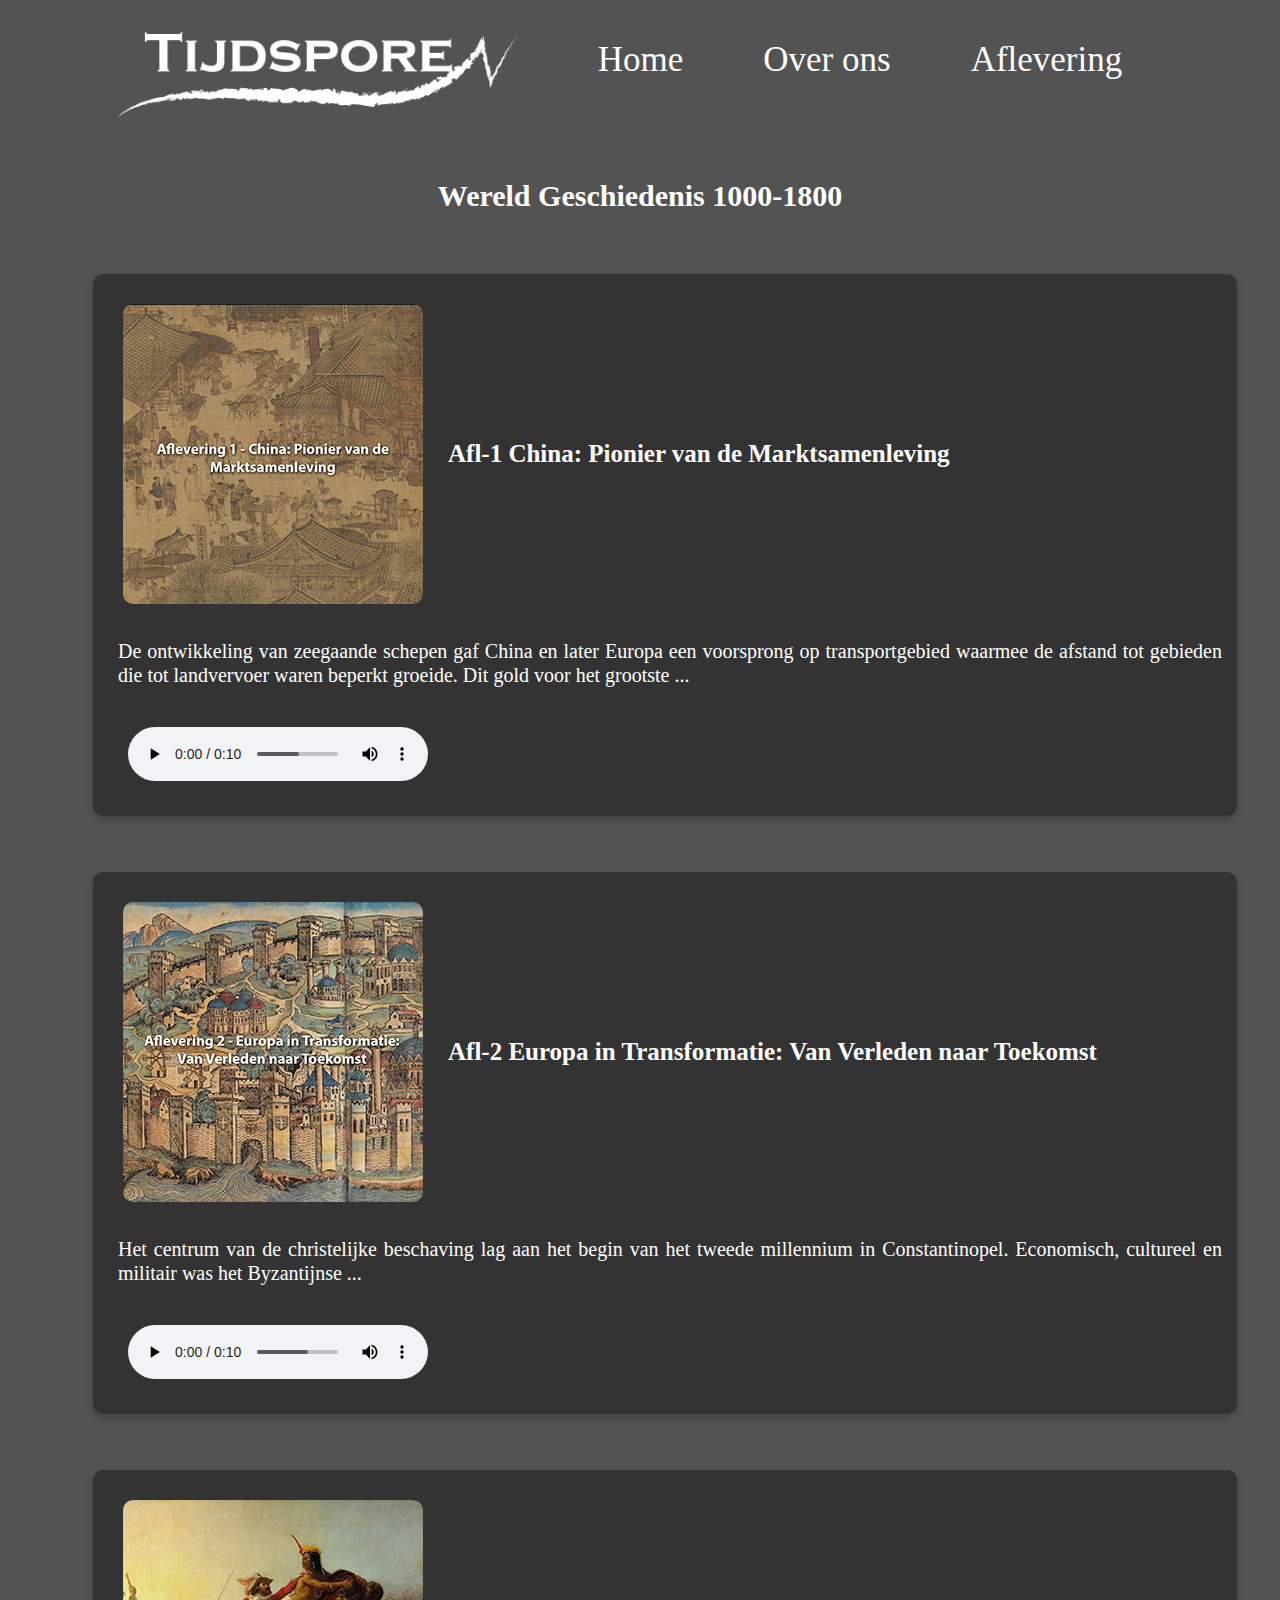
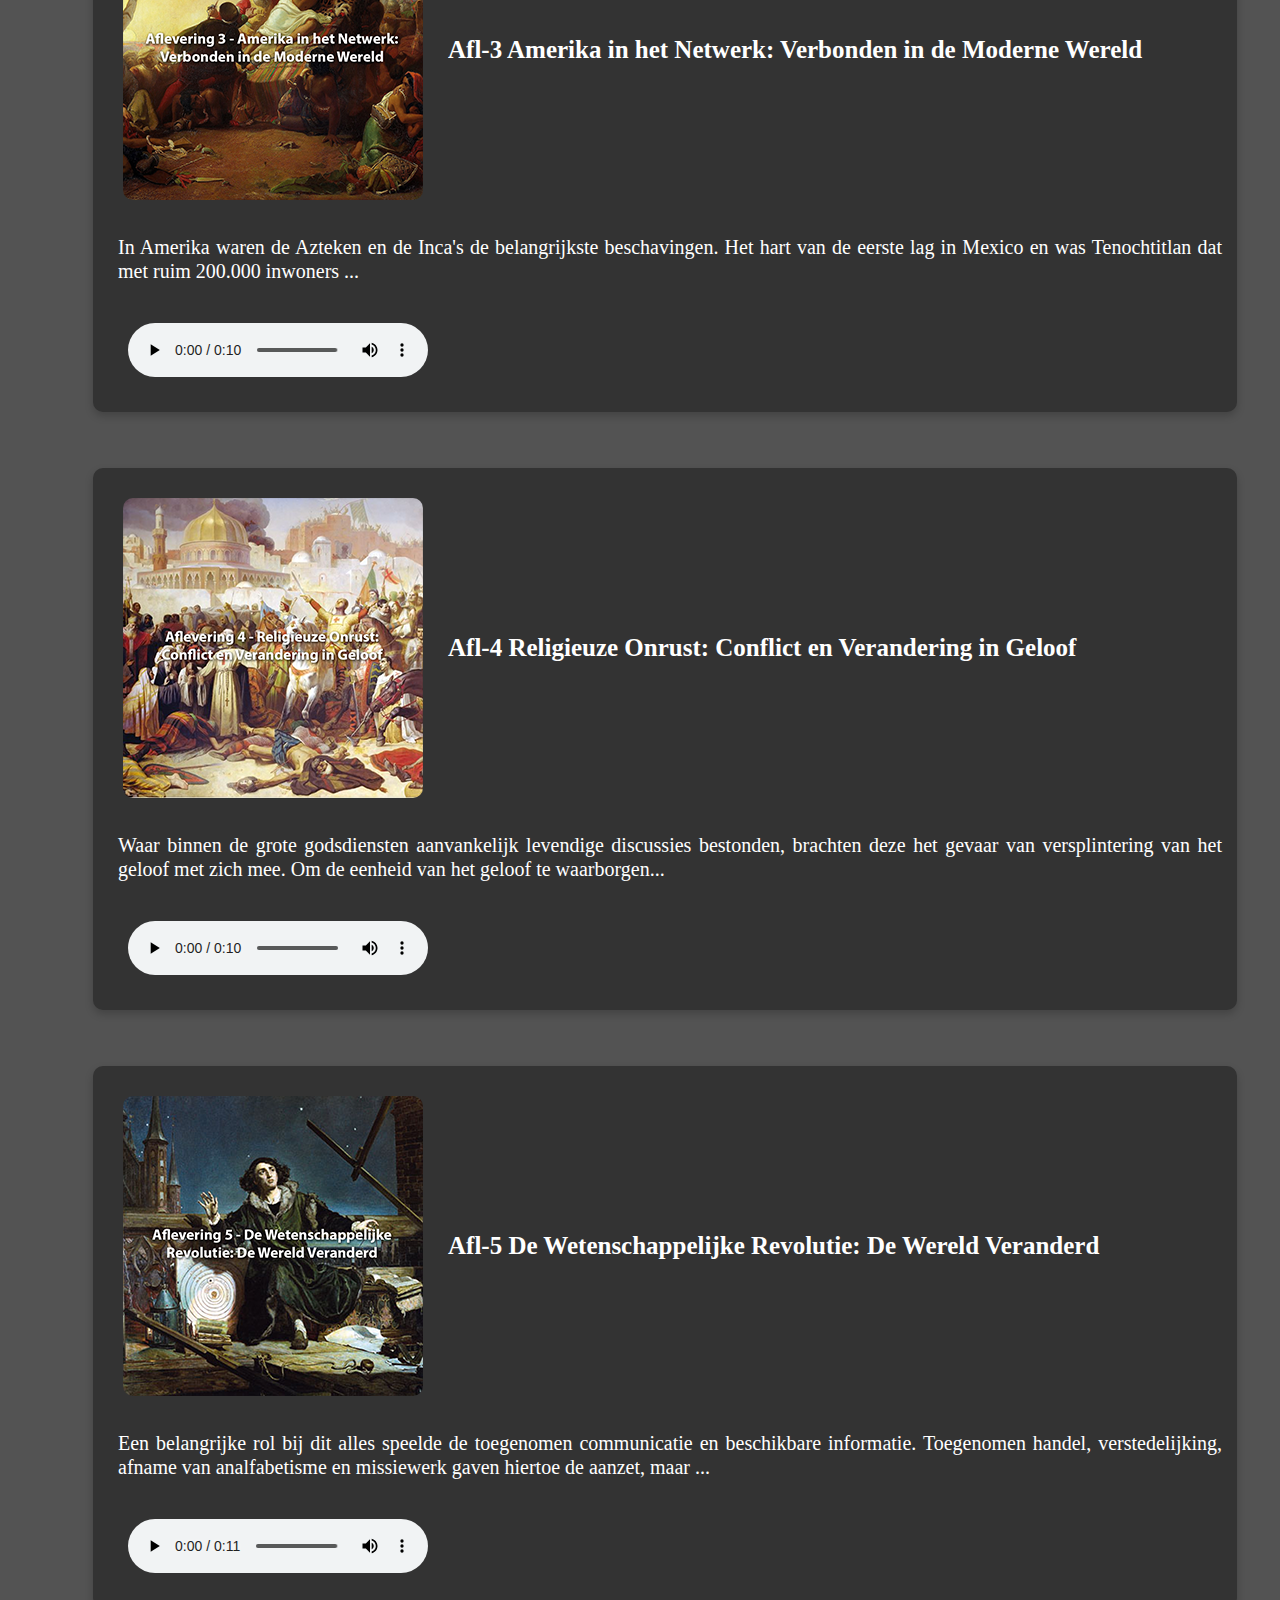
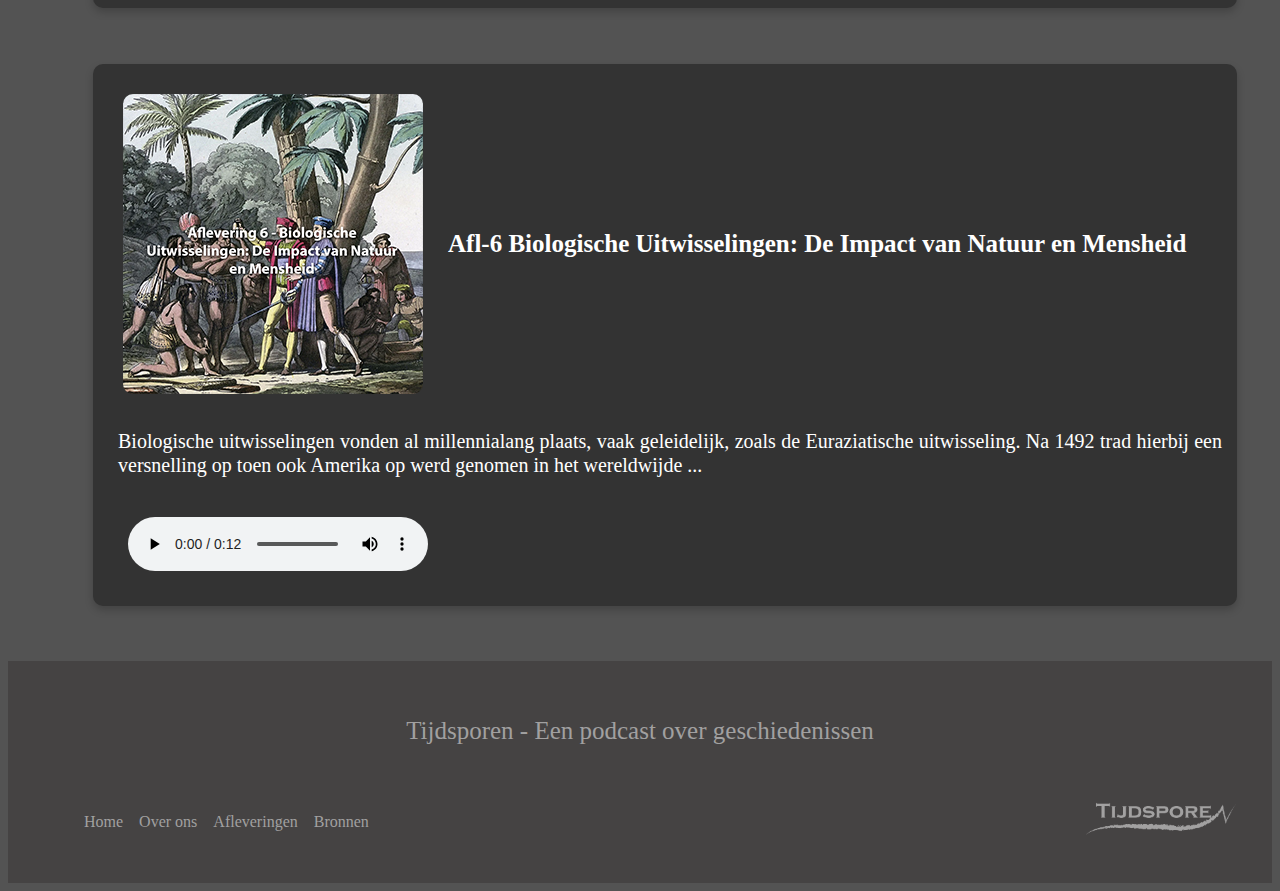
<file: afleveringen.html>
<!DOCTYPE html>
<html lang="en">

<head>
  <meta charset="UTF-8">
  <meta name="viewport" content="width=device-width, initial-scale=1.0">
  <title>Tijdsporen</title>
  <link rel="stylesheet" href="styles.css">
</head>

<body>
    <header>
      <nav>
        <img src="image/Logo_LV.png" alt="logo witte">
        <ul>
          <li><a href="index.html">Home</a></li>
          <li><a href="overons.html">Over ons</a></li>
          <li><a href="afleveringen.html">Aflevering</a></li>
  
        </ul>
      </nav>
    </header>

    <main>
        <h2>Wereld Geschiedenis 1000-1800</h2>
        <ul>
          <li>
            <div class="section">
            <img src="image/af_1_LQ.png" alt="Sectie 1">
            <h3>Afl-1 China: Pionier van de Marktsamenleving</h3>
            <p>
              De ontwikkeling van zeegaande schepen gaf China en later Europa een voorsprong op transportgebied waarmee de afstand tot gebieden die 
              tot landvervoer waren beperkt groeide. Dit gold voor het grootste ...
            </p>
            <audio controls>
              <source src="audio/sec_1.wav" type="audio/wav">
              Je browser ondersteunt de audio-element niet.
            </audio>
            </div>
          </li>
      
          <li>
            <div class="section">
            <img src="image/af_2_LQ.png" alt="Sectie 2">
            <h3>Afl-2 Europa in Transformatie: Van Verleden naar Toekomst</h3>
            <p>
              Het centrum van de christelijke beschaving lag aan het begin van het tweede millennium in Constantinopel. 
              Economisch, cultureel en militair was het Byzantijnse ...
            </p>
            <audio controls>
              <source src="audio/sec_2.wav" type="audio/wav">
              Je browser ondersteunt de audio-element niet.
            </audio>
            </div>
          </li>
      
          <li>
            <div class="section">
            <img src="image/af_3_LQ.png" alt="Sectie 3">
            <h3>Afl-3 Amerika in het Netwerk: Verbonden in de Moderne Wereld</h3>
            <p>
              In Amerika waren de Azteken en de Inca's de belangrijkste beschavingen. Het hart van de eerste lag 
              in Mexico en was Tenochtitlan dat met ruim 200.000 inwoners ...
            </p>
            <audio controls>
              <source src="audio/sec_3.wav" type="audio/wav">
              Je browser ondersteunt de audio-element niet.
            </audio>
            </div>
          </li>
      
          <li>
            <div class="section">
            <img src="image/af_4_LQ.png" alt="Sectie 4">
            <h3>Afl-4 Religieuze Onrust: Conflict en Verandering in Geloof</h3>
            <p>
              Waar binnen de grote godsdiensten aanvankelijk levendige discussies bestonden, brachten deze het gevaar van versplintering 
              van het geloof met zich mee. Om de eenheid van het geloof te waarborgen...
            </p>
            <audio controls>
              <source src="audio/sec_4.wav" type="audio/wav">
              Je browser ondersteunt de audio-element niet.
            </audio>
            </div>
          </li>
      
          <li>
            <div class="section">
            <img src="image/af_5_LQ.png" alt="Sectie 5">
            <h3>Afl-5 De Wetenschappelijke Revolutie: De Wereld Veranderd</h3>
            <p>
              Een belangrijke rol bij dit alles speelde de toegenomen communicatie en beschikbare informatie. Toegenomen handel, verstedelijking, 
              afname van analfabetisme en missiewerk gaven hiertoe de aanzet, maar ...
            </p>
            <audio controls>
              <source src="audio/sec_5.wav" type="audio/wav">
              Je browser ondersteunt de audio-element niet.
            </audio>
            </div>
          </li>
      
          <li>
            <div class="section">
            <img src="image/af_6_LQ.png" alt="Sectie 6">
            <h3>Afl-6 Biologische Uitwisselingen: De Impact van Natuur en Mensheid</h3>
            <p>
              Biologische uitwisselingen vonden al millennialang plaats, vaak geleidelijk, zoals de Euraziatische uitwisseling. 
              Na 1492 trad hierbij een versnelling op toen ook Amerika op werd genomen in het wereldwijde ...
            </p>
            <audio controls>
              <source src="audio/sec_6.wav" type="audio/wav">
              Je browser ondersteunt de audio-element niet.
            </audio>
            </div>
          </li>
        </ul>
      </main>
    

    <footer>
        <h2>Tijdsporen - Een podcast over geschiedenissen</h2>
        <nav>
          <ul>
            <li><a href="index.html">Home</a></li>
            <li><a href="overons.html">Over ons</a></li>
            <li><a href="afleveringen.html">Afleveringen</a></li>
            <li><a href="bron.html">Bronnen</a></li>
          </ul>
          <img src="image/Logo_LV.png" alt="Logo van Tijdsporen">
        </nav>
      </footer>
    
    </body>
    
    </html>
</file>
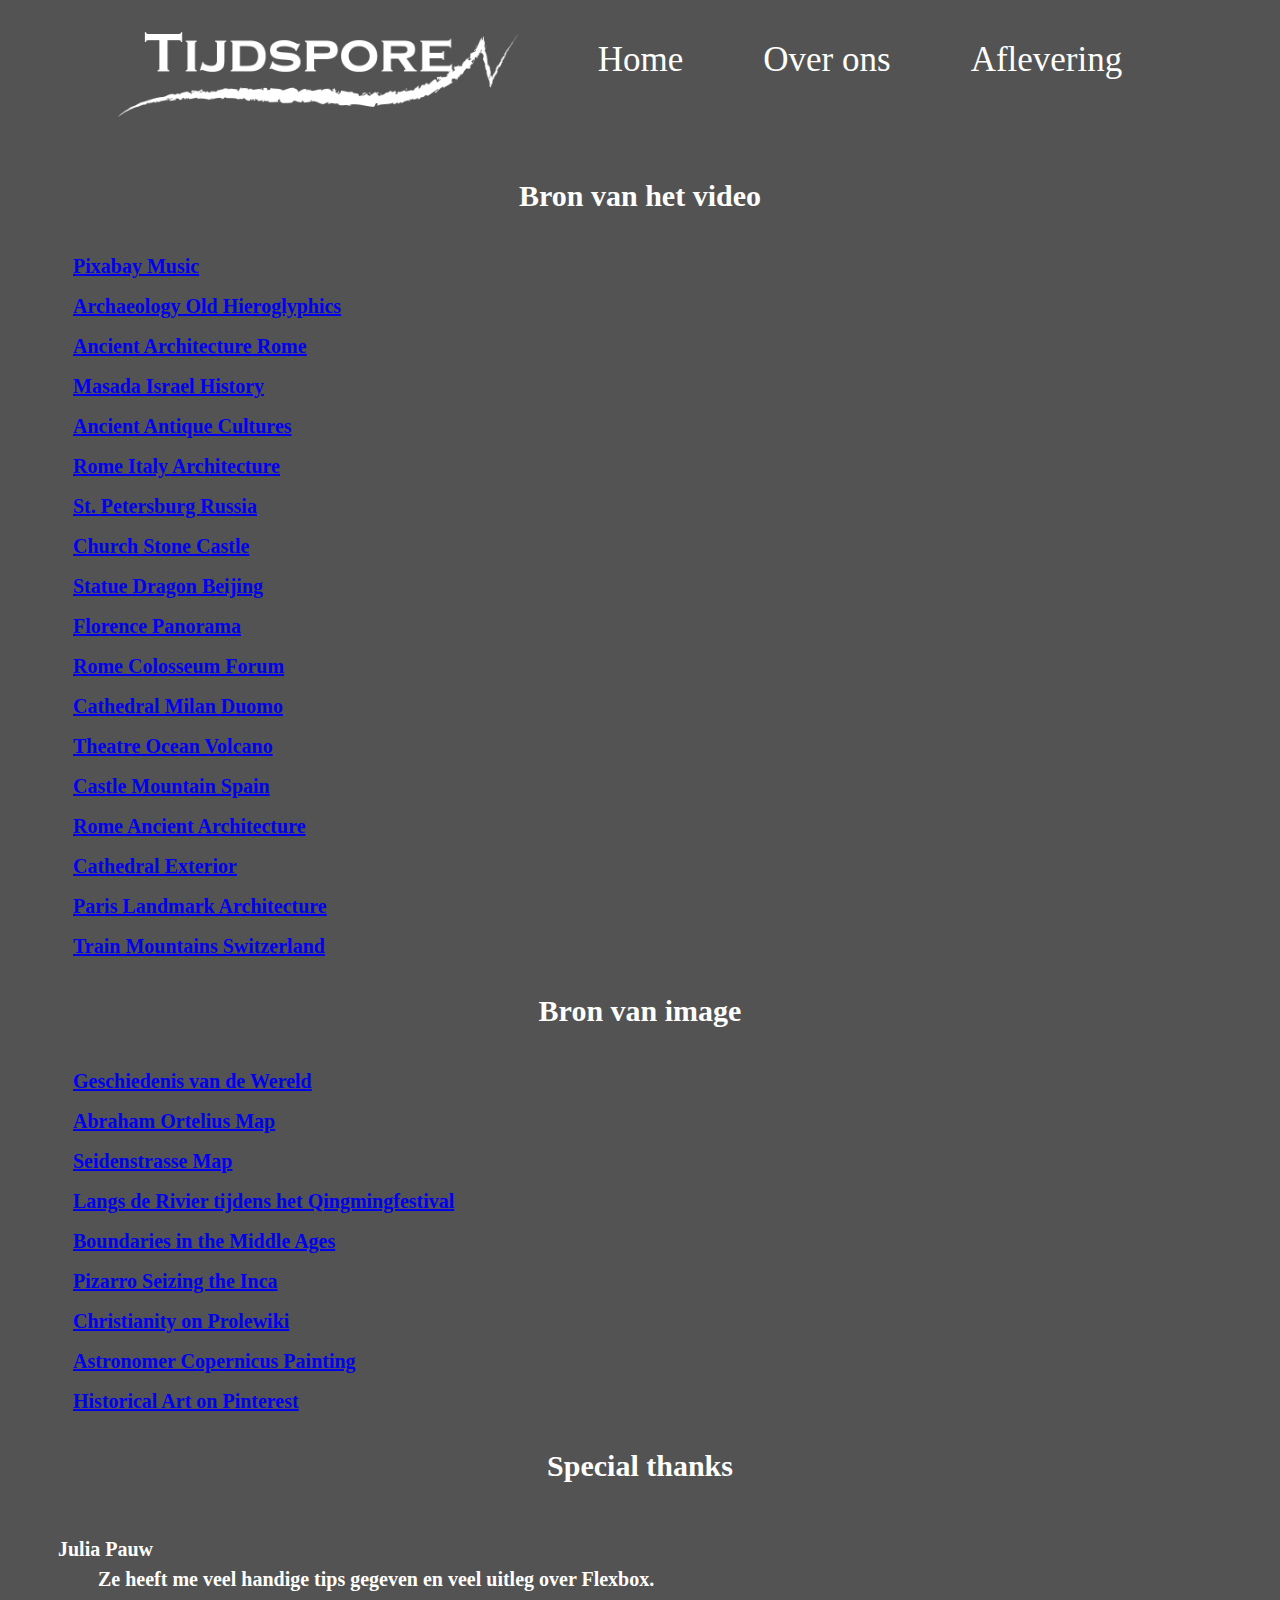
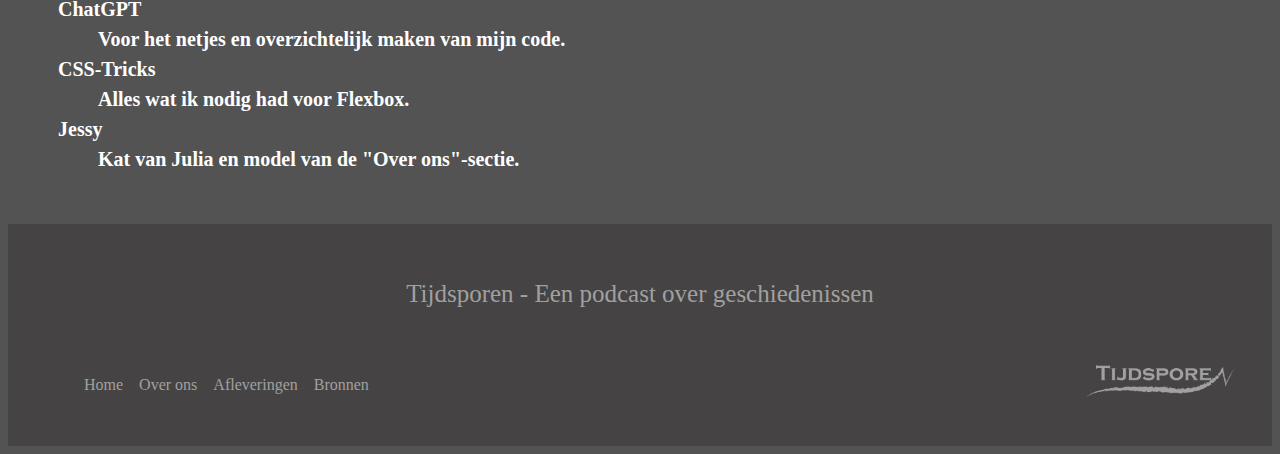
<file: bron.html>
<!DOCTYPE html>
<html lang="en">

<head>
  <meta charset="UTF-8">
  <meta name="viewport" content="width=device-width, initial-scale=1.0">
  <title>Tijdsporen</title>
  <link rel="stylesheet" href="styles.css">
</head>

<body>
    <header>
      <nav>
        <img src="image/Logo_LV.png" alt="logo witte">
        <ul>
          <li><a href="index.html">Home</a></li>
          <li><a href="overons.html">Over ons</a></li>
          <li><a href="afleveringen.html">Aflevering</a></li>
  
        </ul>
      </nav>
    </header>

    <main>
        <div>
            <h2>Bron van het video</h2>
            <ul>
                <li><a href="https://pixabay.com/music/search/epic/" target="_blank">Pixabay Music</a></li>
                <li><a href="https://pixabay.com/videos/archaeology-old-hieroglyphics-37997/" target="_blank">Archaeology Old Hieroglyphics</a></li>
                <li><a href="https://pixabay.com/videos/ancient-architecture-rome-italy-149700/" target="_blank">Ancient Architecture Rome</a></li>
                <li><a href="https://pixabay.com/videos/masada-israel-roman-jewish-history-128158/" target="_blank">Masada Israel History</a></li>
                <li><a href="https://pixabay.com/videos/ancient-antique-cultures-drone-205637/" target="_blank">Ancient Antique Cultures</a></li>
                <li><a href="https://pixabay.com/videos/rome-italy-architecture-39778/" target="_blank">Rome Italy Architecture</a></li>
                <li><a href="https://pixabay.com/videos/st-petersburg-russia-peter-20254/" target="_blank">St. Petersburg Russia</a></li>
                <li><a href="https://pixabay.com/videos/church-stone-castle-wall-carving-46347/" target="_blank">Church Stone Castle</a></li>
                <li><a href="https://pixabay.com/videos/statue-dragon-red-beijing-lion-110719/" target="_blank">Statue Dragon Beijing</a></li>
                <li><a href="https://pixabay.com/videos/florence-panorama-tuscany-italy-29731/" target="_blank">Florence Panorama</a></li>
                <li><a href="https://pixabay.com/videos/rome-roma-italy-colosseum-forum-56459/" target="_blank">Rome Colosseum Forum</a></li>
                <li><a href="https://pixabay.com/videos/cathedral-milan-duomo-architecture-118238/" target="_blank">Cathedral Milan Duomo</a></li>
                <li><a href="https://pixabay.com/videos/theatre-ocean-sea-volcano-89351/" target="_blank">Theatre Ocean Volcano</a></li>
                <li><a href="https://pixabay.com/videos/castle-mountain-dji-gopro-spain-123082/" target="_blank">Castle Mountain Spain</a></li>
                <li><a href="https://pixabay.com/videos/rome-ancient-novel-architecture-104383/" target="_blank">Rome Ancient Architecture</a></li>
                <li><a href="https://pixabay.com/videos/cathedral-exterior-blue-sky-110721/" target="_blank">Cathedral Exterior</a></li>
                <li><a href="https://pixabay.com/videos/paris-france-landmark-architecture-197671/" target="_blank">Paris Landmark Architecture</a></li>
                <li><a href="https://pixabay.com/videos/train-mountains-rhb-switzerland-183271/" target="_blank">Train Mountains Switzerland</a></li>
            </ul>
          </div>
    
        <div>
            <h2>Bron van image</h2>
            <ul>
                <li><a href="https://nl.wikipedia.org/wiki/Geschiedenis_van_de_wereld" target="_blank">Geschiedenis van de Wereld</a></li>
                <li><a href="https://nl.m.wikipedia.org/wiki/Bestand:Abraham_Ortelius_Map_of_Europe.jpg#file" target="_blank">Abraham Ortelius Map</a></li>
                <li><a href="https://en.m.wikipedia.org/wiki/File:SeidenstrasseGMT.JPG" target="_blank">Seidenstrasse Map</a></li>
                <li><a href="https://nl.wikipedia.org/wiki/Langs_de_rivier_tijdens_het_Qingmingfestival" target="_blank">Langs de Rivier tijdens het Qingmingfestival</a></li>
                <li><a href="https://www.nottingham.ac.uk/conference/fac-arts/humanities/history/boundaries-and-frontiers-in-the-middle-ages/index.aspx" target="_blank">Boundaries in the Middle Ages</a></li>
                <li><a href="https://en.wikipedia.org/wiki/Pizarro_Seizing_the_Inca_of_Peru" target="_blank">Pizarro Seizing the Inca</a></li>
                <li><a href="https://en.prolewiki.org/wiki/Christianity" target="_blank">Christianity on Prolewiki</a></li>
                <li><a href="https://commons.wikimedia.org/wiki/File:Jan_Matejko-Astronomer_Copernicus-Conversation_with_God.jpg" target="_blank">Astronomer Copernicus Painting</a></li>
                <li><a href="https://www.pinterest.com/pin/387802217896311043/" target="_blank">Historical Art on Pinterest</a></li>
            </ul>
        </div>
    
        <div>
            <h2>Special thanks</h2>
            <dl>
              <dt>Julia Pauw</dt>
              <dd>Ze heeft me veel handige tips gegeven en veel uitleg over Flexbox.</dd>
              <dt>ChatGPT</dt>
              <dd>Voor het netjes en overzichtelijk maken van mijn code.</dd>
              <dt>CSS-Tricks</dt>
              <dd>Alles wat ik nodig had voor Flexbox.</dd>
              <dt>Jessy</dt>
              <dd>Kat van Julia en model van de "Over ons"-sectie.</dd>
          </dl>
        </div>
    </main>
    

    <footer>
        <h2>Tijdsporen - Een podcast over geschiedenissen</h2>
        <nav>
          <ul>
            <li><a href="index.html">Home</a></li>
            <li><a href="overons.html">Over ons</a></li>
            <li><a href="afleveringen.html">Afleveringen</a></li>
            <li><a href="bron.html">Bronnen</a></li>
          </ul>
          <img src="image/Logo_LV.png" alt="Logo van Tijdsporen">
        </nav>
      </footer>
    
    </body>
    
    </html>
</file>
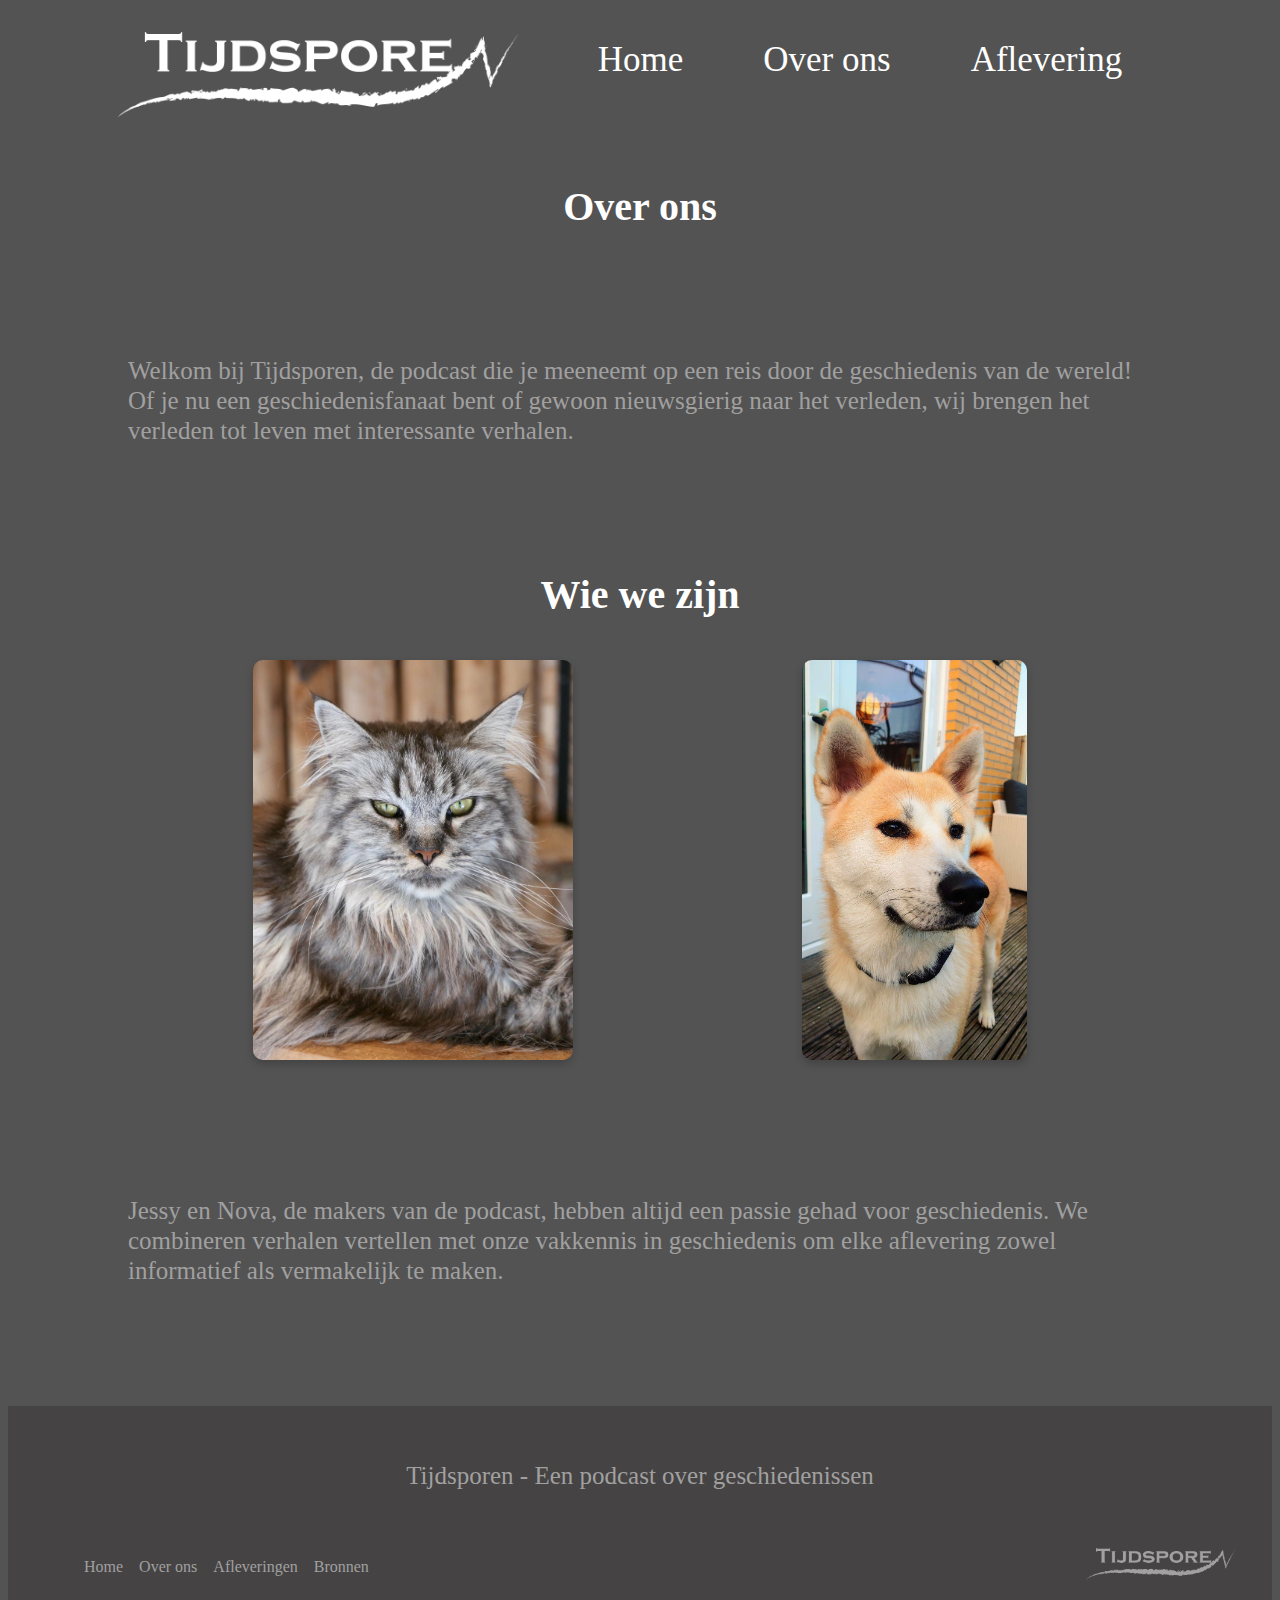
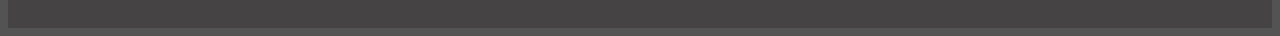
<file: overons.html>
<!DOCTYPE html>
<html lang="en">

<head>
  <meta charset="UTF-8">
  <meta name="viewport" content="width=device-width, initial-scale=1.0">
  <title>Tijdsporen</title>
  <link rel="stylesheet" href="styles.css">
</head>

<body>
    <header>
      <nav>
        <img src="image/Logo_LV.png" alt="logo witte">
        <ul>
          <li><a href="index.html">Home</a></li>
          <li><a href="overons.html">Over ons</a></li>
          <li><a href="afleveringen.html">Aflevering</a></li>
  
        </ul>
      </nav>
    </header>

    <main>
        <div class="over-ons">
          <h2>Over ons</h2>
          <p>
            Welkom bij Tijdsporen, de podcast die je meeneemt op een reis door de geschiedenis van de wereld! 
            Of je nu een geschiedenisfanaat bent of gewoon nieuwsgierig naar het verleden, wij brengen het verleden 
            tot leven met interessante verhalen.
          </p>
      
          <h2>Wie we zijn</h2>
          <div class="images">
            <img src="image/Jessy_Julia.jpeg" alt="Kat van Julia" >
            <img src="image/Nova_Yuzhong.jpeg" alt="Hond van Yuzhong" >
          </div>
      
          <p>
            Jessy en Nova, de makers van de podcast, hebben altijd een passie gehad voor geschiedenis. 
            We combineren verhalen vertellen met onze vakkennis in geschiedenis om elke aflevering 
            zowel informatief als vermakelijk te maken.
          </p>
        </div>
      </main>
    

    <footer>
        <h2>Tijdsporen - Een podcast over geschiedenissen</h2>
        <nav>
          <ul>
            <li><a href="index.html">Home</a></li>
            <li><a href="overons.html">Over ons</a></li>
            <li><a href="afleveringen.html">Afleveringen</a></li>
            <li><a href="bron.html">Bronnen</a></li>
          </ul>
          <img src="image/Logo_LV.png" alt="Logo van Tijdsporen">
        </nav>
      </footer>
    
    </body>
    
    </html>
</file>
<file: styles.css>
/* ==============================
   algemeen Styling
============================== */

body {
    background-color: #535353;
}
footer {
    background-color: #454343; 
    padding: 20px; 
}

/* ==============================
   Header Styling
============================== */

header {
    display: flex;
    justify-content: space-evenly;
    align-items: center;
}
header nav {
    border: 1em;
    padding: 1em;
    display: flex;
    justify-content: space-evenly;
}
header nav img {
    max-width: 400px;
    height: auto;
}
header nav a {
    border-style: inset;
    border: 5px;
    padding: 5px;
    margin: 1em;
    transition: all 250ms ease-in-out;
    text-decoration: none;
    font-weight: bold;
    font-family: copperplate Gothic;
    font-weight: lighter;
    font-size: 35px;
    color: #ffffff;
    border-spacing: 55px;
}
iframe {
    border: 1em;
    padding: 1em;
}
header nav a:hover {
    text-shadow: 5px 5px 15px rgba(0, 0, 0, 0.5);
    background-color:#828282;  
    box-shadow: 
    inset -4px -4px 8px rgba(0, 0, 0, 0.9),
    inset 4px 4px 8px rgba(255, 255, 255, 0.4); 
}
header ul {
    display: flex;
    list-style: none;
}

/* ==============================
   Main Styling
============================== */

h2 {
    display: flex;
    justify-content: center;
    font-family: copperplate Gothic;
    font-weight: normal;
    font-size: 30px;
    line-height: 1.2;
    color: #ffffff;
}

main h2 {
    text-align: center;
    margin-top: 20px;
    font-family: copperplate Gothic;
    font-weight: bold;
    font-size: 30px;
    
  } 

main ul {
    list-style: none;
    padding: 0;
    margin: 0;
    display: flex;
    flex-direction: column;
    gap: 1rem;
    margin-bottom: 20px;
    padding: 15px;
  }

main li {
    text-align: justify;
    display: block;
    font-family: copperplate Gothic;
    font-weight: bold;
    font-size: 20px;
    line-height: 1.2;
    color: #ffffff;
    margin-left: 50px;
  }

main dl {
    text-align: justify;
    display: block;
    font-family: copperplate Gothic;
    font-weight: bold;
    font-size: 20px;
    line-height: 1.5;
    color: #ffffff;
    border: 10px;
    margin: 50px;
  }

.photo-row {
    display: flex;
    justify-content: center;
    align-items: center;
    gap: 10em;
    margin: 10px;
    flex-wrap: wrap; 
  }
  
.photo-row div {
    text-align: center;       
    max-width: 300px;         
  }
  
.photo-row img {
    height: 300px;
    width: 300px;
    border-radius: 10px;
  }

.video-container {
    display: flex;
    justify-content: center;
    align-items: center;
  }

.section {
    display: flex;
    flex-wrap: wrap;
    align-items: center;
    background-color: #333;
    border-radius: 10px;
    padding: 15px;
    margin-bottom: 20px;
    color: #fff;
    margin: 20px;
    box-shadow: 0 4px 8px rgba(0, 0, 0, 0.2);
  }
  
.section img {
    width: 300px;
    height: 300px;
    margin: 15px;
    border-radius: 10px;
  }
  
.section h3 {
    margin:10px;
    font-family: copperplate Gothic;
    font-weight: bold;
    font-size: 25px;
    line-height: 1.2;
    color: #ffffff;
  }
  
.section p {
    font-family: copperplate Gothic;
    font-weight: normal;
    font-size: 20px;
    line-height: 1.2;
    color: #ffffff;
    margin-left: 10px;
  }
.section audio {
    display: flex;
   justify-content: center;
    margin: 20px;
    border: 20px;
  }

.over-ons p {
    color: #ffffff;
    margin: 20px;
    font-family: copperplate Gothic;
    font-weight: lighter;
    font-size: 25px;
    line-height: 1.2;
    color: #a1a0a0;
    padding: 100px;
    margin: 20px;
    border: 10px;
}
.over-ons .images {
    display: flex;
    justify-content: space-evenly;
    flex-wrap: wrap;
    padding: 1em;
} 
.over-ons img {
    width: auto;
    max-height: 400px;
    border-radius: 10px;
    box-shadow: 0 4px 8px rgba(0, 0, 0, 0.2);
  }
  .over-ons h2 {
    color: #ffffff;
    margin: 25px;
    font-family: copperplate Gothic;
    font-weight: bold;
    font-size: 40px;
    line-height: 1.2;
    color: #ffffff;
    display: flex;
    justify-content: center;
  }

/* ==============================
   Footer Styling
============================== */

footer {
    background-color: #454343; 
    padding: 20px; 
}
footer h2 {
    text-align: left;
    font-family: copperplate Gothic;
    font-weight: lighter;
    font-size: 25px;
    line-height: 1.2;
    color: #a1a0a0;
    margin: 1em;
    padding: 10px;
}
footer nav {
    display: flex;
    justify-content: space-between;
    align-items: center;
    flex-wrap: wrap;
    padding: 1em;
}
footer nav ul {
    list-style: none;
    display: flex;
    gap: 1em;
}
footer img {
    max-width: 150px;
    height: auto;
    opacity: 0.5;
}
footer nav ul li a {
    text-decoration: none;
    color: #a1a0a0;
    font-size: 16px;
}

footer nav ul li a:hover {
    color: #ffffff;
}
</file>
